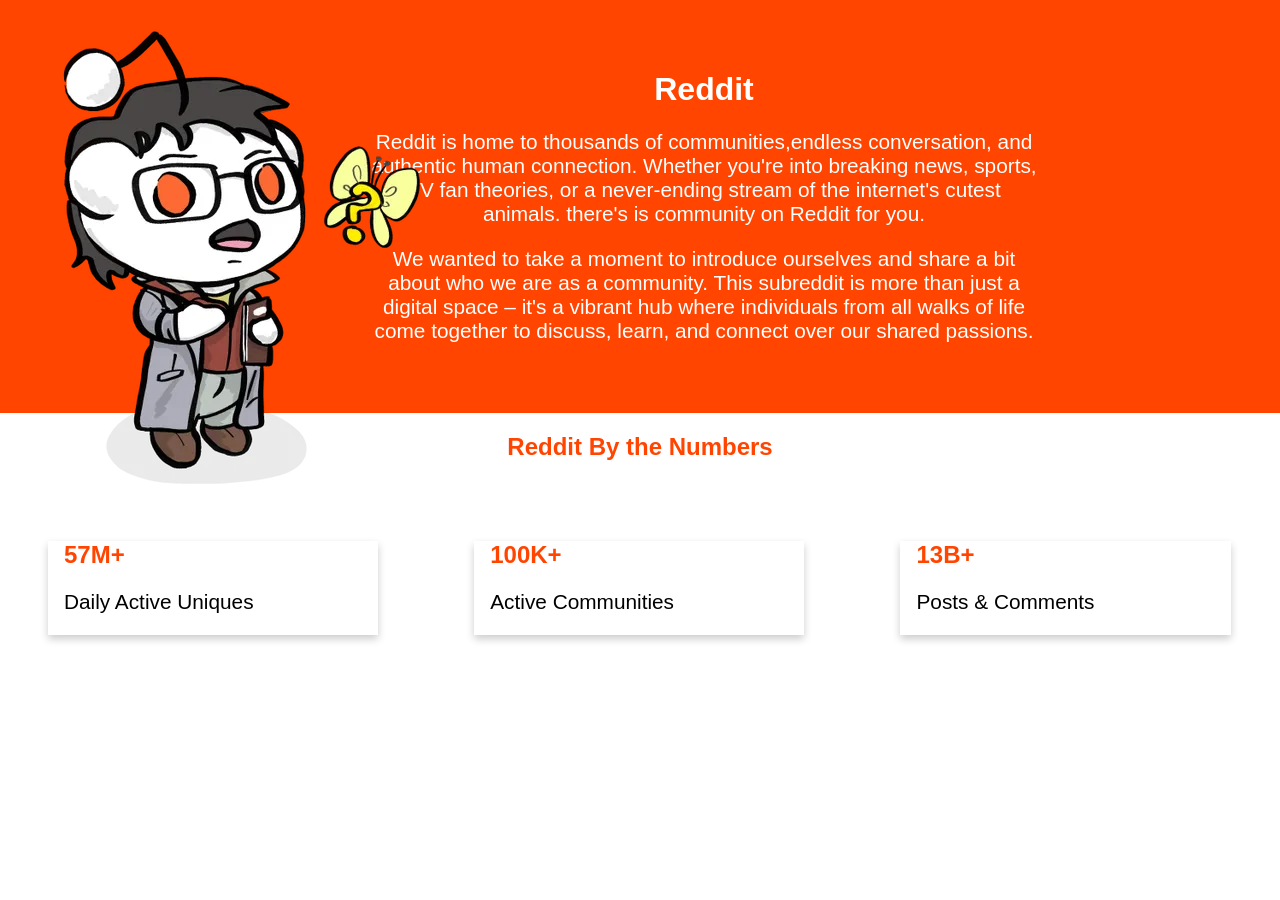
<file: aboutus.html>
<!DOCTYPE html>
<html>

<head>
  <meta name="viewport" content="width=device-width, initial-scale=1">
  <title>Reddit - Dive Into Everything</title>
  <link rel="shortcut icon" href="assets/favicon.png" type="image/x-icon">
  <link rel="preconnect" href="https://fonts.googleapis.com">
  <link rel="preconnect" href="https://fonts.gstatic.com" crossorigin>
  <link href="https://fonts.googleapis.com/css2?family=Poppins:wght@300&display=swap" rel="stylesheet">
  <style>
    body {
      font-family: Arial, Helvetica, sans-serif;
      margin: 0;
    }
    h2{
      color: orangered;
    }
    p{
      font-size: 1.3em;
    }
    html {
      box-sizing: border-box;
    }

    *,
    *:before,
    *:after {
      box-sizing: inherit;
    }

    .column {
      float: left;
      width: 33.3%;
      margin-bottom: 16px;
      /* padding: 0 8px; */
      padding: 40px;
    }

    .card {
      box-shadow: 0 4px 8px 0 rgba(0, 0, 0, 0.2);
      margin: 8px;
    }

    .about-section {
      padding: 50px;
      text-align: center;
      background-color: orangered;
      color: white;
      width: 60%;
      margin-left: 25%;
    }
    .person{
      background-color: orangered;
    }
    .container {
      padding: 0 16px;
    }

    .container::after,
    .row::after {
      content: "";
      clear: both;
      display: table;
    }

    .title {
      color: grey;
    }

    @media screen and (max-width: 850px) {
      .column {
        width: 100%;
        display: block;
      }
      .pho{
        display: none;
      }
      .about-section{
        width: 100%;
        margin-left: 1%;
      }
    }
  </style>
</head>

<body>

  <div class="person">
    <div class="pho"><img src="assets/cuteboy.webp" style="display: inline;position: absolute;"></div>
  <div class="about-section">
    <h1>Reddit</h1>
    <p>Reddit is home to thousands of communities,endless conversation, and
      authentic human connection. Whether you're into breaking news,
      sports, TV fan theories, or a never-ending stream of the internet's
      cutest animals. there's is community on Reddit for you.</p>
    <p>We wanted to take a moment to introduce
      ourselves and share a bit about who we are as a community. This
      subreddit is more than just a digital space – it's a vibrant hub
      where individuals from all walks of life come together to discuss,
      learn, and connect over our shared passions.</p>
  </div>
  </div>

  <h2 style="text-align:center">Reddit By the Numbers</h2>
  <div class="row">
    <div class="column">
      <div class="card">
        <div class="container">
          <h2>57M+</h2>
          <p>Daily Active Uniques</p>
        </div>
      </div>
    </div>

    <div class="column">
      <div class="card">
        <div class="container">
          <h2>100K+</h2>
          <p>Active Communities</p>
        </div>
      </div>
    </div>

    <div class="column">
      <div class="card">
        <div class="container">
          <h2>13B+</h2>
          <p>Posts & Comments</p>
        </div>
      </div>
    </div>
  </div>

</body>

</html>
</file>
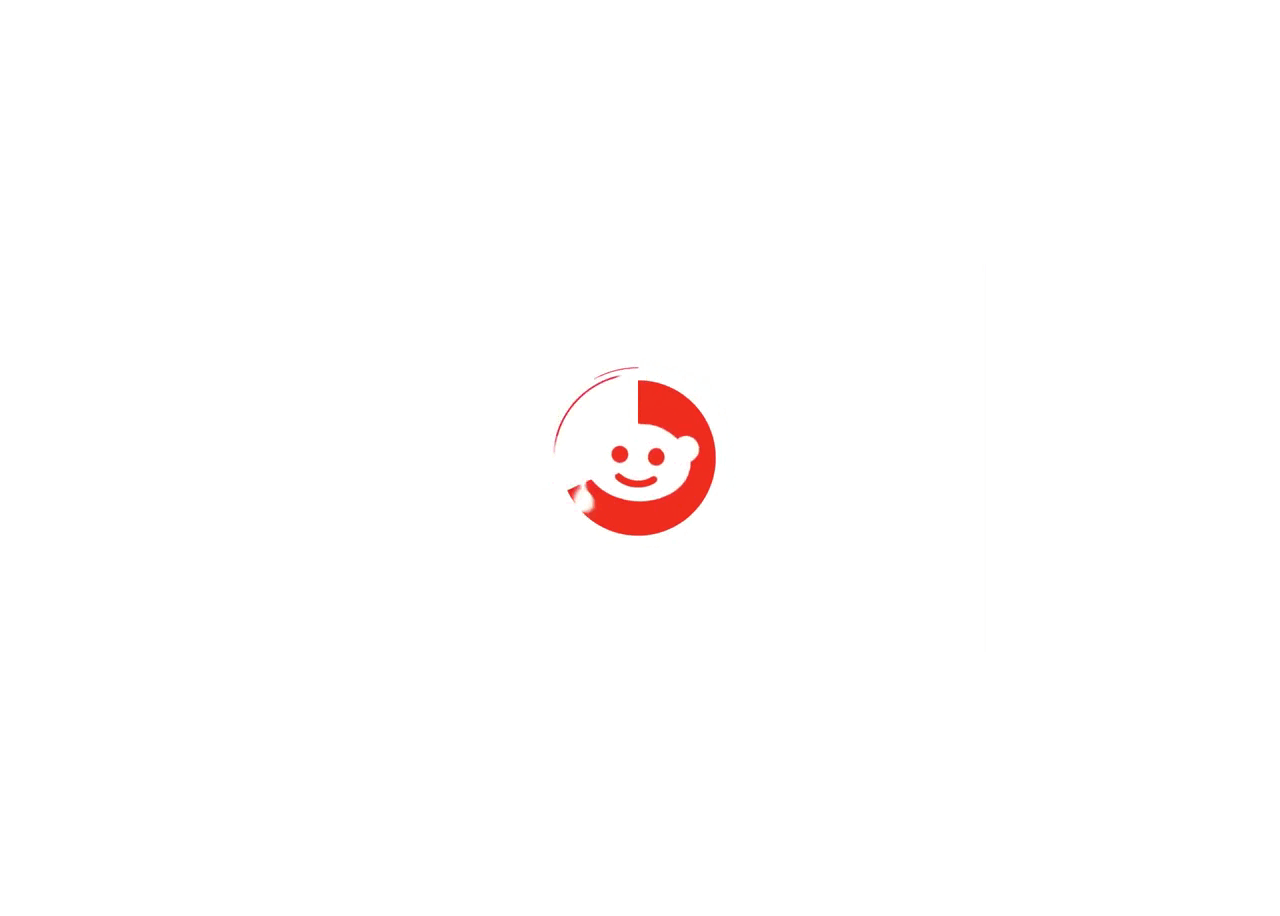
<file: animation.html>
<!DOCTYPE html>
<html>

<head>
  <meta http-equiv="refresh" content="3;url=login.html" />
  <title>Reddit - Dive Into Everything</title>
  <link rel="shortcut icon" href="assets/favicon.png" type="image/x-icon">
</head>
<style>
  .box {
    height: 100vh;
    display: flex;
    justify-content: center;
    align-items: center;
  }
</style>

<body>
  <div class="box">
    <img src="assets/login-gif.gif">
  </div>

</body>

</html>
</file>
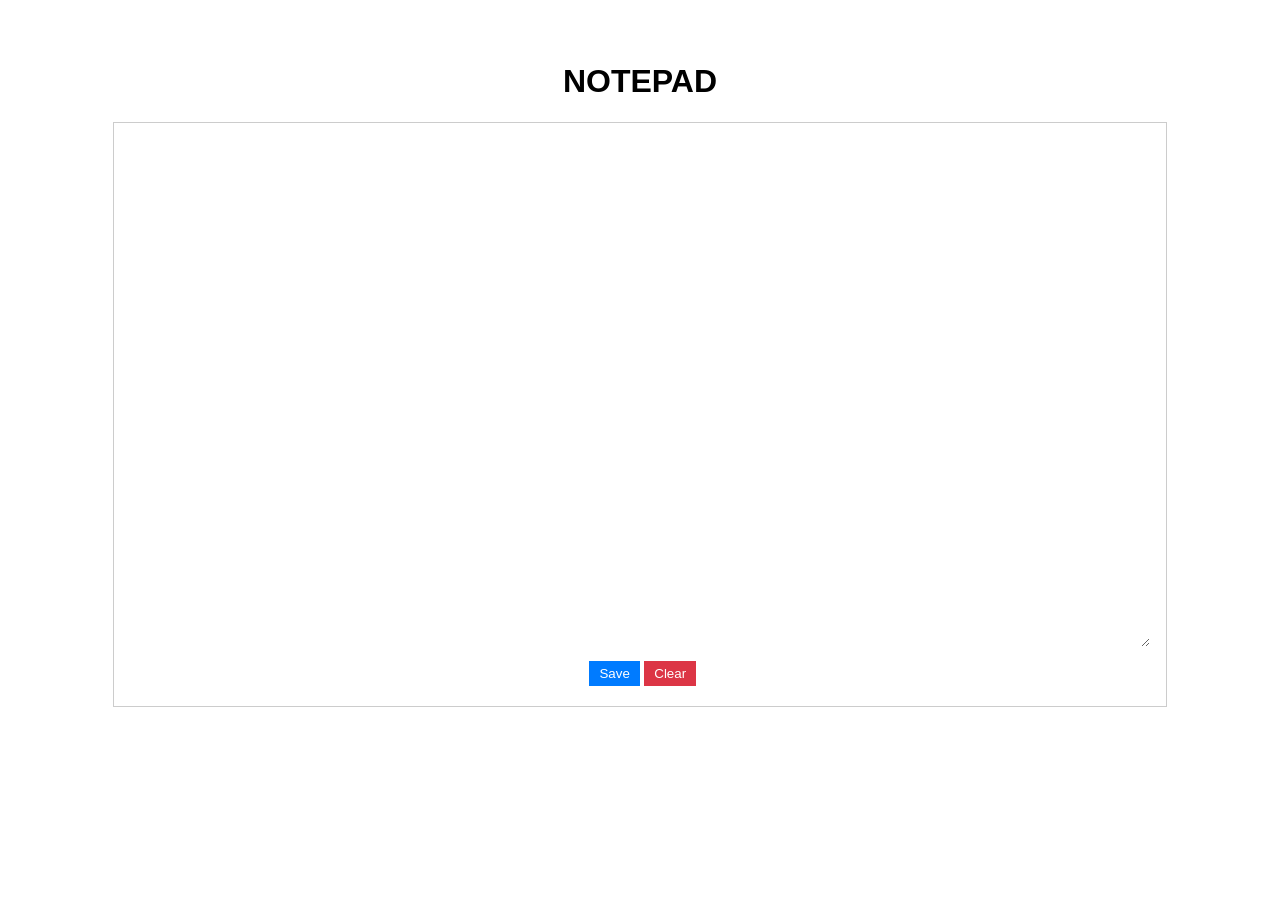
<file: notepad.html>
<!DOCTYPE html>
<html>
<head>
    <title>Notepad</title>
    <style>
        body {
            font-family: Arial, sans-serif;
        }

        #notepad {
            width: 80%;
            margin: 0 auto;
            padding: 20px;
            border: 1px solid #ccc;
        }

        textarea {
            width: 100%;
            height: 500px;
            border: none;
        }

        #save-button,
        #clear-button {
            display: inline-block;
            margin-top: 10px;
            padding: 5px 10px;
            background-color: #007bff;
            color: #fff;
            border: none;
            cursor: pointer;
        }
        #save-button{
            margin-left: 45%;
        }

        #clear-button {
            margin-left: 105;
            background-color: #dc3545;
        }
    </style>
</head>
<body>
    <h1 style="text-align: center; margin-top: 5%;">NOTEPAD</h1>
    <div id="notepad">
        <textarea id="content"></textarea>
        <button id="save-button">Save</button>
        <button id="clear-button">Clear</button>
    </div>

    <script>
        const contentTextarea = document.getElementById('content');
        const saveButton = document.getElementById('save-button');
        const clearButton = document.getElementById('clear-button');

        // Check if there's existing content in local storage
        const storedContent = localStorage.getItem('notepad_content');
        if (storedContent) {
            contentTextarea.value = storedContent;
        }

        // Save content to local storage when the Save button is clicked
        saveButton.addEventListener('click', () => {
            const content = contentTextarea.value;
            localStorage.setItem('notepad_content', content);
            alert('Content saved successfully.');
        });

        // Clear content and local storage when the Clear button is clicked
        clearButton.addEventListener('click', () => {
            contentTextarea.value = '';
            localStorage.removeItem('notepad_content');
            alert('Content cleared.');
        });
    </script>
</body>
</html>
</file>
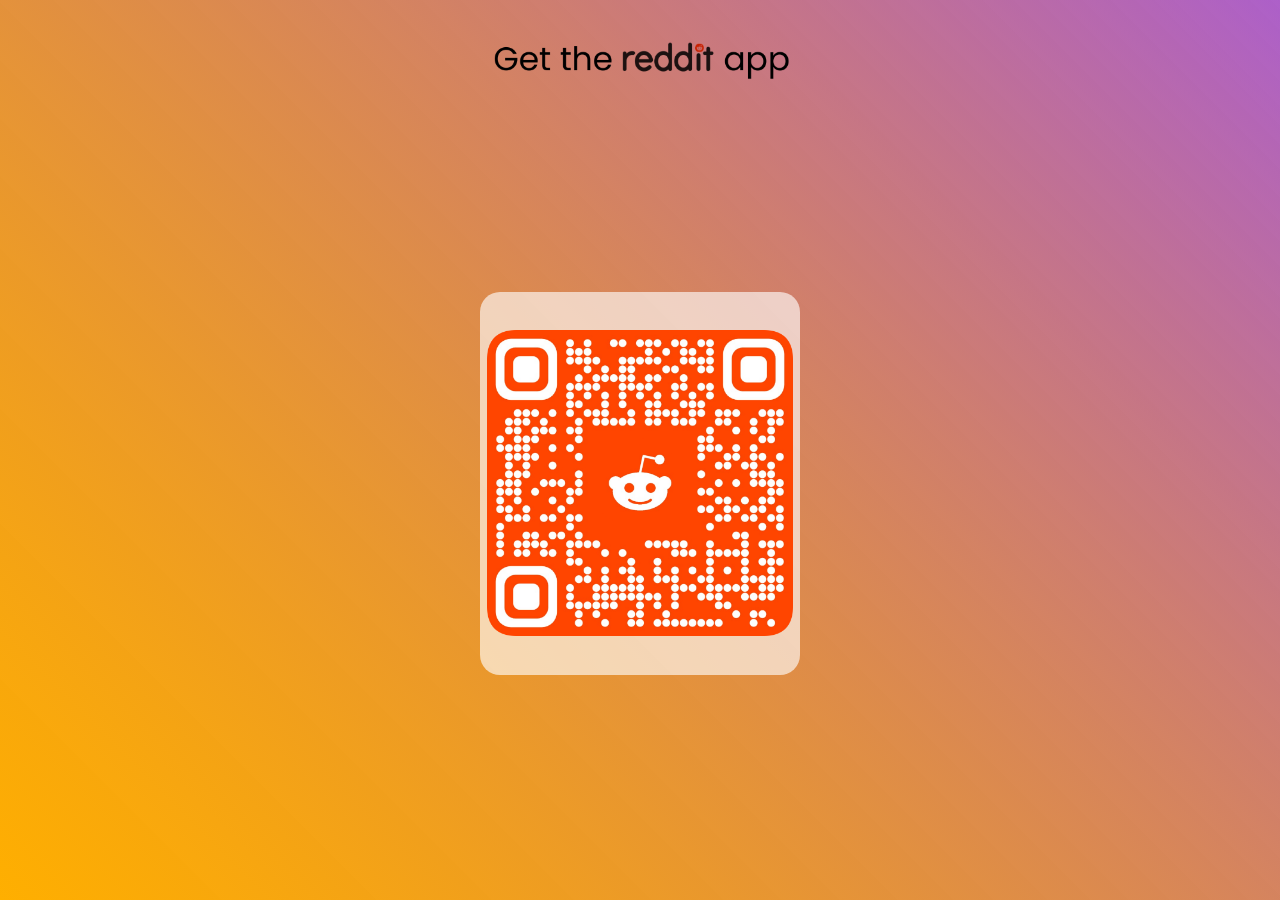
<file: qr.html>
<!DOCTYPE html>
<html lang="en">
<head>
    <meta charset="UTF-8">
    <meta name="viewport" content="width=device-width, initial-scale=1.0">
    <title>Reddit - Dive Into Everything</title>
    <link rel="shortcut icon" href="assets/favicon.png" type="image/x-icon">
    <link rel="preconnect" href="https://fonts.googleapis.com">
    <link rel="preconnect" href="https://fonts.gstatic.com" crossorigin>
    <link href="https://fonts.googleapis.com/css2?family=Poppins:wght@300&display=swap" rel="stylesheet">
    <link rel="stylesheet" href="qr.css">

    <style>
        @media screen and (max-width:800px){
            .heading{
                display: none;
            }
            .box{
                background-color: #ffffff02;
            }
        }
    </style>
</head>
<body>
    <div class="heading">
        <img style="mix-blend-mode: multiply; height: 25%; width: 25%; margin-top: 10px;" src="assets/qr-page-heading.png">
    </div>
    <div class="container">
        <div class="box">
            <img src="assets/qr.png">
        </div>
    </div>
</body>
</html>
</file>
<file: qr.css>
html,body {
    margin: 0;
    padding: 0;
    height: 100%;
    background:linear-gradient(45deg,#ffaf00,#9939bc8e);
    background-repeat: no-repeat;
}
.container{
    display: flex;
    justify-content: center;
    align-items: center;
    height: 85%;
    width: 100%;
}
.heading{
    display: flex;
    justify-content: center;
    align-items: center;
}
.box{
    display: flex;
    justify-content: center;
    align-items: center;
    height: 50%;
    width: 25%;
    background-color: #ffffff9f;
    border-radius: 20px;
}

.box > img{
    height: 80%;
    border-radius: 5px;
}
</file>
